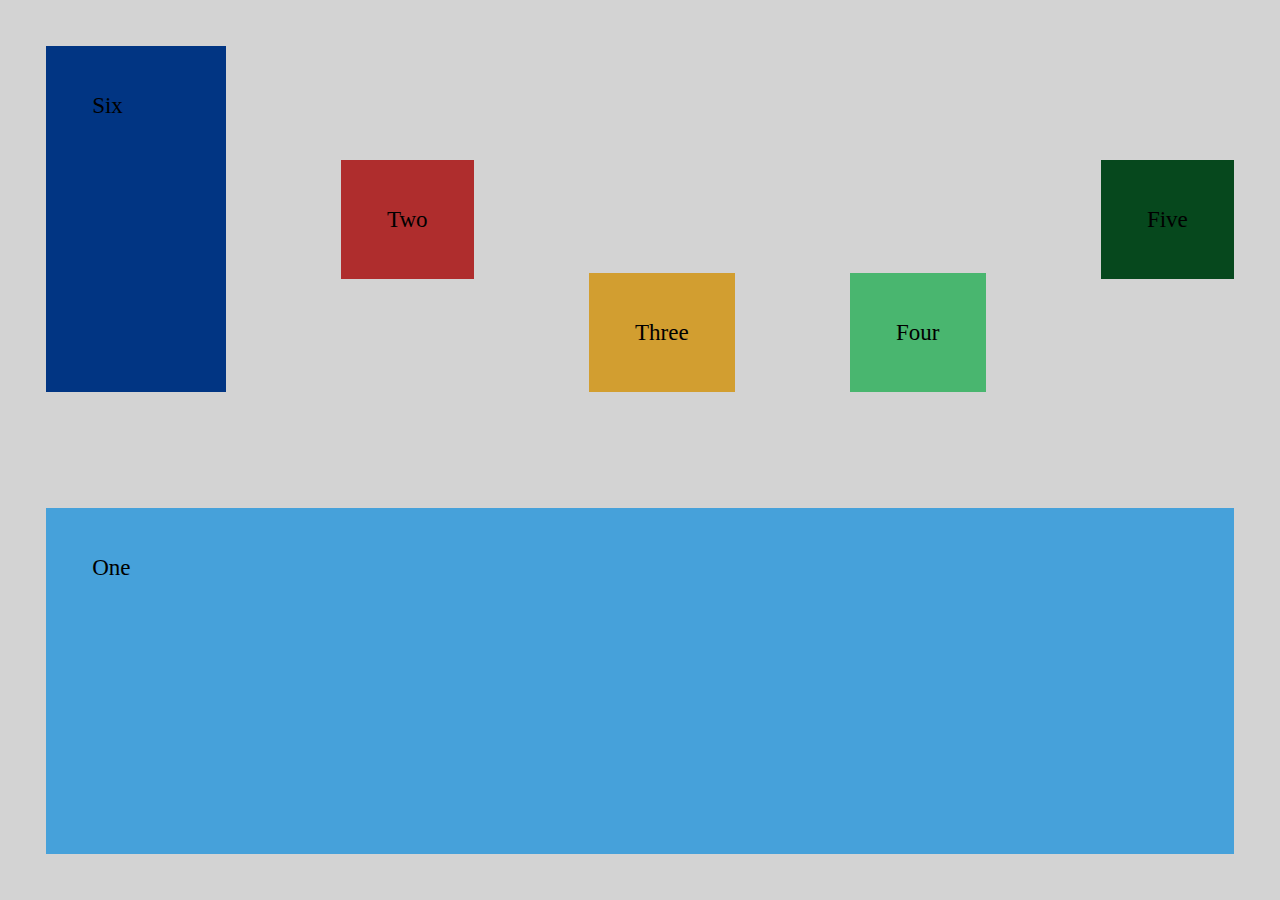
<file: flex-basics1/index.html>
<!DOCTYPE html>
<html lang="en">
    <head>
        <meta charset="UTF-8" />
        <meta http-equiv="X-UA-Compatible" content="IE=edge" />
        <meta name="viewport" content="width=device-width, initial-scale=1.0" />
        <link rel="stylesheet" href="./style.css" />
        <title>Flex basics</title>
    </head>
    <body>
        <div class="parent">
            <div class="child-one child">One</div>
            <div class="child-two child">Two</div>
            <div class="child-three child">Three</div>
            <div class="child-four child">Four</div>
            <div class="child-five child">Five</div>
            <div class="child-six child">Six</div>
        </div>
    </body>
</html>
</file>
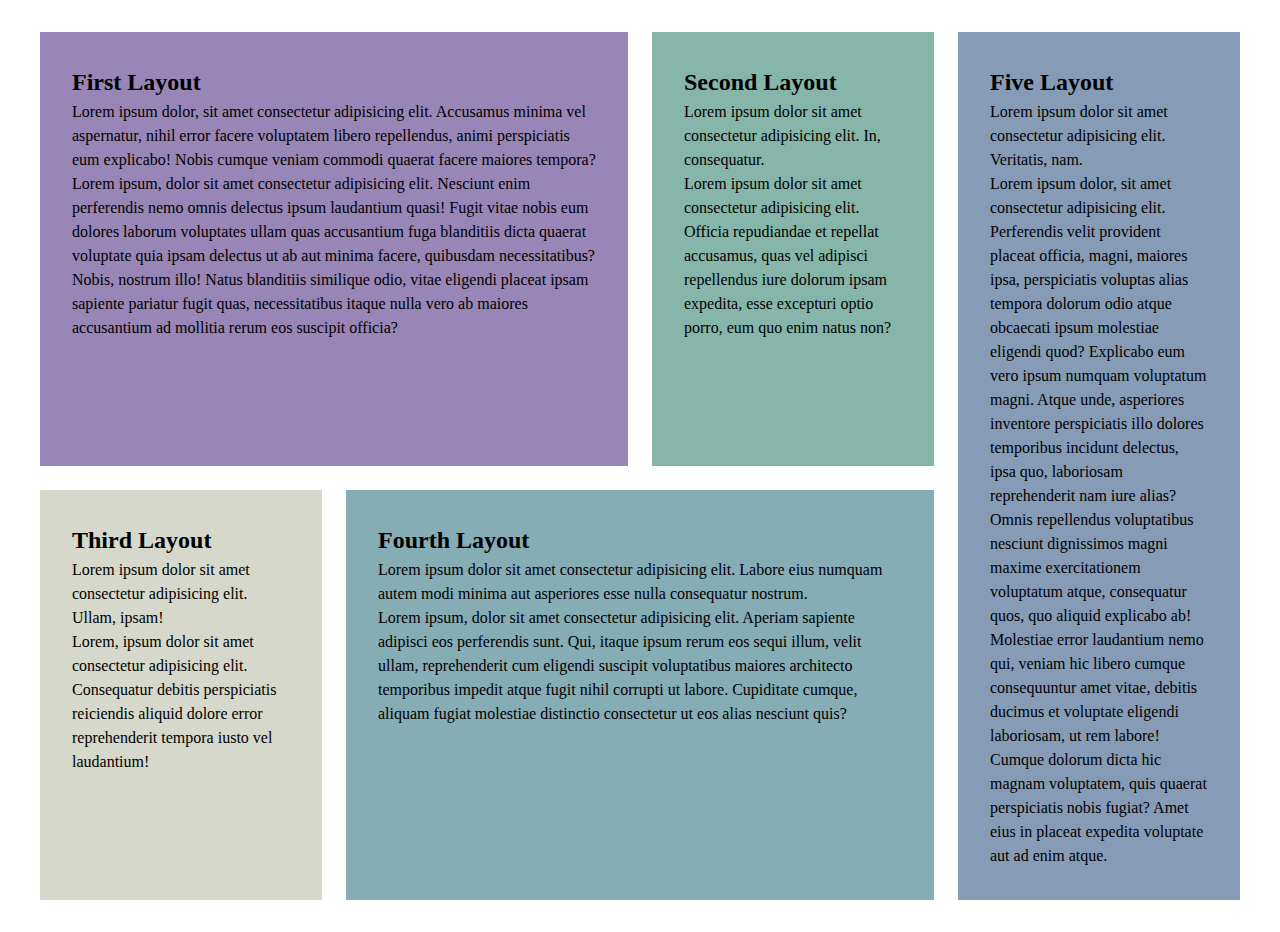
<file: grid-articles/index.html>
<!DOCTYPE html>
<html lang="en">
    <head>
        <meta charset="UTF-8" />
        <meta http-equiv="X-UA-Compatible" content="IE=edge" />
        <meta name="viewport" content="width=device-width, initial-scale=1.0" />
        <link rel="stylesheet" href="style.css" />
        <link rel="stylesheet" href="grid.css" />
        <title>Grid Basics</title>
    </head>
    <body>
        <main class="grid-layout">
            <article class="block article-1">
                <div>
                    <h2>First Layout</h2>
                </div>
                <p>
                    Lorem ipsum dolor, sit amet consectetur adipisicing elit. Accusamus
                    minima vel aspernatur, nihil error facere voluptatem libero
                    repellendus, animi perspiciatis eum explicabo! Nobis cumque veniam
                    commodi quaerat facere maiores tempora?
                </p>
                <p>
                    Lorem ipsum, dolor sit amet consectetur adipisicing elit. Nesciunt
                    enim perferendis nemo omnis delectus ipsum laudantium quasi! Fugit
                    vitae nobis eum dolores laborum voluptates ullam quas accusantium fuga
                    blanditiis dicta quaerat voluptate quia ipsam delectus ut ab aut
                    minima facere, quibusdam necessitatibus? Nobis, nostrum illo! Natus
                    blanditiis similique odio, vitae eligendi placeat ipsam sapiente
                    pariatur fugit quas, necessitatibus itaque nulla vero ab maiores
                    accusantium ad mollitia rerum eos suscipit officia?
                </p>
            </article>
            <article class="block article-2">
                <div>
                    <h2>Second Layout</h2>
                </div>
                <p>
                    Lorem ipsum dolor sit amet consectetur adipisicing elit. In,
                    consequatur.
                </p>
                <p>
                    Lorem ipsum dolor sit amet consectetur adipisicing elit. Officia
                    repudiandae et repellat accusamus, quas vel adipisci repellendus iure
                    dolorum ipsam expedita, esse excepturi optio porro, eum quo enim natus
                    non?
                </p>
            </article>
            <article class="block article-3">
                <div>
                    <h2>Third Layout</h2>
                </div>
                <p>
                    Lorem ipsum dolor sit amet consectetur adipisicing elit. Ullam, ipsam!
                </p>
                <p>
                    Lorem, ipsum dolor sit amet consectetur adipisicing elit. Consequatur
                    debitis perspiciatis reiciendis aliquid dolore error reprehenderit
                    tempora iusto vel laudantium!
                </p>
            </article>
            <article class="block article-4">
                <div>
                    <h2>Fourth Layout</h2>
                </div>
                <p>
                    Lorem ipsum dolor sit amet consectetur adipisicing elit. Labore eius
                    numquam autem modi minima aut asperiores esse nulla consequatur
                    nostrum.
                </p>
                <p>
                    Lorem ipsum, dolor sit amet consectetur adipisicing elit. Aperiam
                    sapiente adipisci eos perferendis sunt. Qui, itaque ipsum rerum eos
                    sequi illum, velit ullam, reprehenderit cum eligendi suscipit
                    voluptatibus maiores architecto temporibus impedit atque fugit nihil
                    corrupti ut labore. Cupiditate cumque, aliquam fugiat molestiae
                    distinctio consectetur ut eos alias nesciunt quis?
                </p>
            </article>
            <article class="block article-5">
                <div>
                    <h2>Five Layout</h2>
                </div>
                <p>
                    Lorem ipsum dolor sit amet consectetur adipisicing elit. Veritatis,
                    nam.
                </p>
                <p>
                    Lorem ipsum dolor, sit amet consectetur adipisicing elit. Perferendis
                    velit provident placeat officia, magni, maiores ipsa, perspiciatis
                    voluptas alias tempora dolorum odio atque obcaecati ipsum molestiae
                    eligendi quod? Explicabo eum vero ipsum numquam voluptatum magni.
                    Atque unde, asperiores inventore perspiciatis illo dolores temporibus
                    incidunt delectus, ipsa quo, laboriosam reprehenderit nam iure alias?
                    Omnis repellendus voluptatibus nesciunt dignissimos magni maxime
                    exercitationem voluptatum atque, consequatur quos, quo aliquid
                    explicabo ab! Molestiae error laudantium nemo qui, veniam hic libero
                    cumque consequuntur amet vitae, debitis ducimus et voluptate eligendi
                    laboriosam, ut rem labore! Cumque dolorum dicta hic magnam voluptatem,
                    quis quaerat perspiciatis nobis fugiat? Amet eius in placeat expedita
                    voluptate aut ad enim atque.
                </p>
            </article>
        </main>
    </body>
</html>
</file>
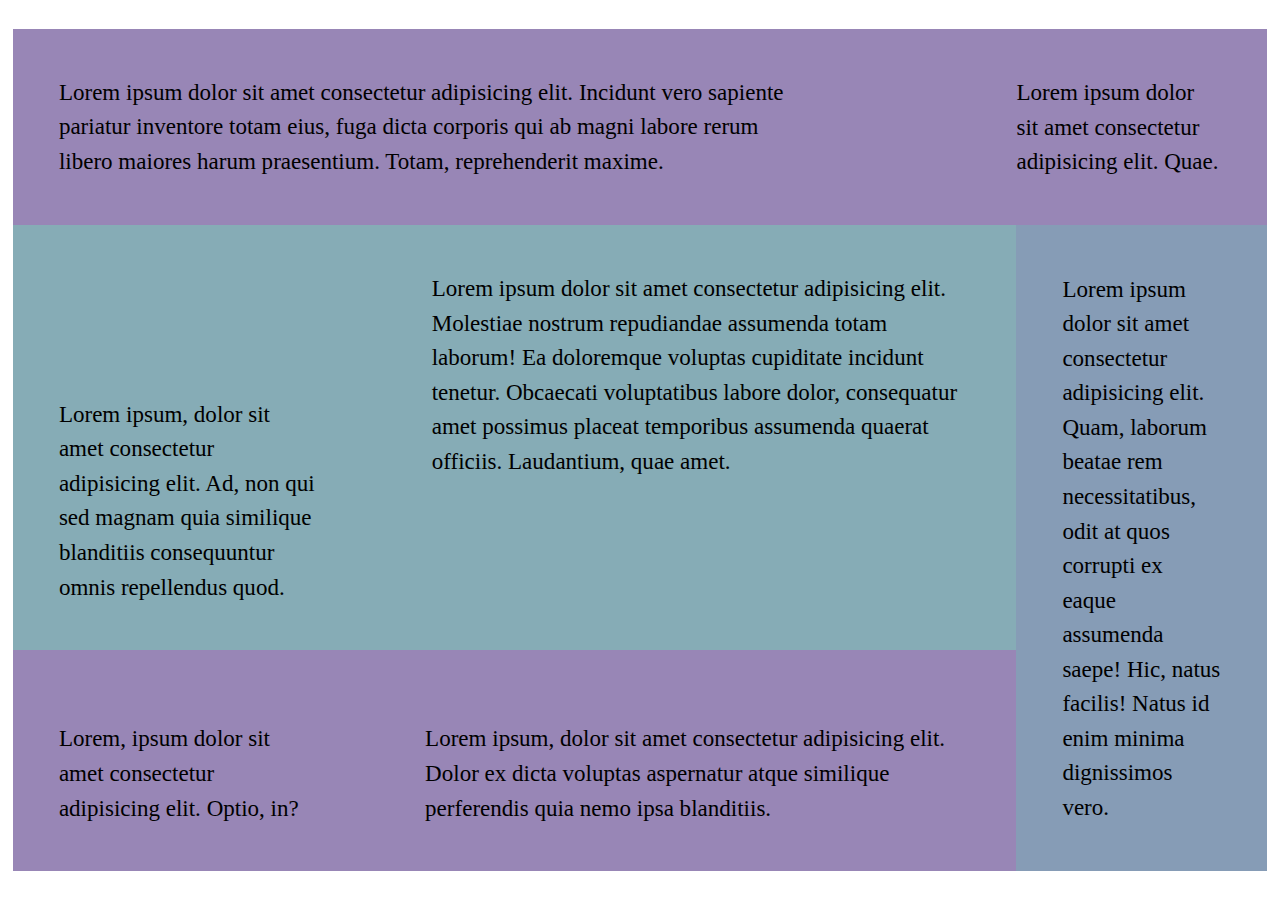
<file: grid-flex-layout/index.html>
<!DOCTYPE html>
<html lang="en">
    <head>
        <meta charset="UTF-8" />
        <meta http-equiv="X-UA-Compatible" content="IE=edge" />
        <meta name="viewport" content="width=device-width, initial-scale=1.0" />
        <link rel="stylesheet" href="./style.css" />
        <link rel="stylesheet" href="./grid-flex.css" />
        <title>Document</title>
    </head>
    <body>
        <header>
            <p>
                Lorem ipsum dolor sit amet consectetur adipisicing elit. Incidunt vero
                sapiente pariatur inventore totam eius, fuga dicta corporis qui ab magni
                labore rerum libero maiores harum praesentium. Totam, reprehenderit
                maxime.
            </p>
            <p>Lorem ipsum dolor sit amet consectetur adipisicing elit. Quae.</p>
        </header>

        <div class="main-content">
            <p>
                Lorem ipsum, dolor sit amet consectetur adipisicing elit. Ad, non qui sed
                magnam quia similique blanditiis consequuntur omnis repellendus quod.
            </p>
            <p>
                Lorem ipsum dolor sit amet consectetur adipisicing elit. Molestiae nostrum
                repudiandae assumenda totam laborum! Ea doloremque voluptas cupiditate
                incidunt tenetur. Obcaecati voluptatibus labore dolor, consequatur amet
                possimus placeat temporibus assumenda quaerat officiis. Laudantium, quae
                amet.
            </p>
        </div>

        <div class="sidebar">
            <p>
                Lorem ipsum dolor sit amet consectetur adipisicing elit. Quam, laborum
                beatae rem necessitatibus, odit at quos corrupti ex eaque assumenda saepe!
                Hic, natus facilis! Natus id enim minima dignissimos vero.
            </p>
        </div>

        <footer>
            <p>Lorem, ipsum dolor sit amet consectetur adipisicing elit. Optio, in?</p>
            <p>
                Lorem ipsum, dolor sit amet consectetur adipisicing elit. Dolor ex dicta
                voluptas aspernatur atque similique perferendis quia nemo ipsa blanditiis.
            </p>
        </footer>
    </body>
</html>
</file>
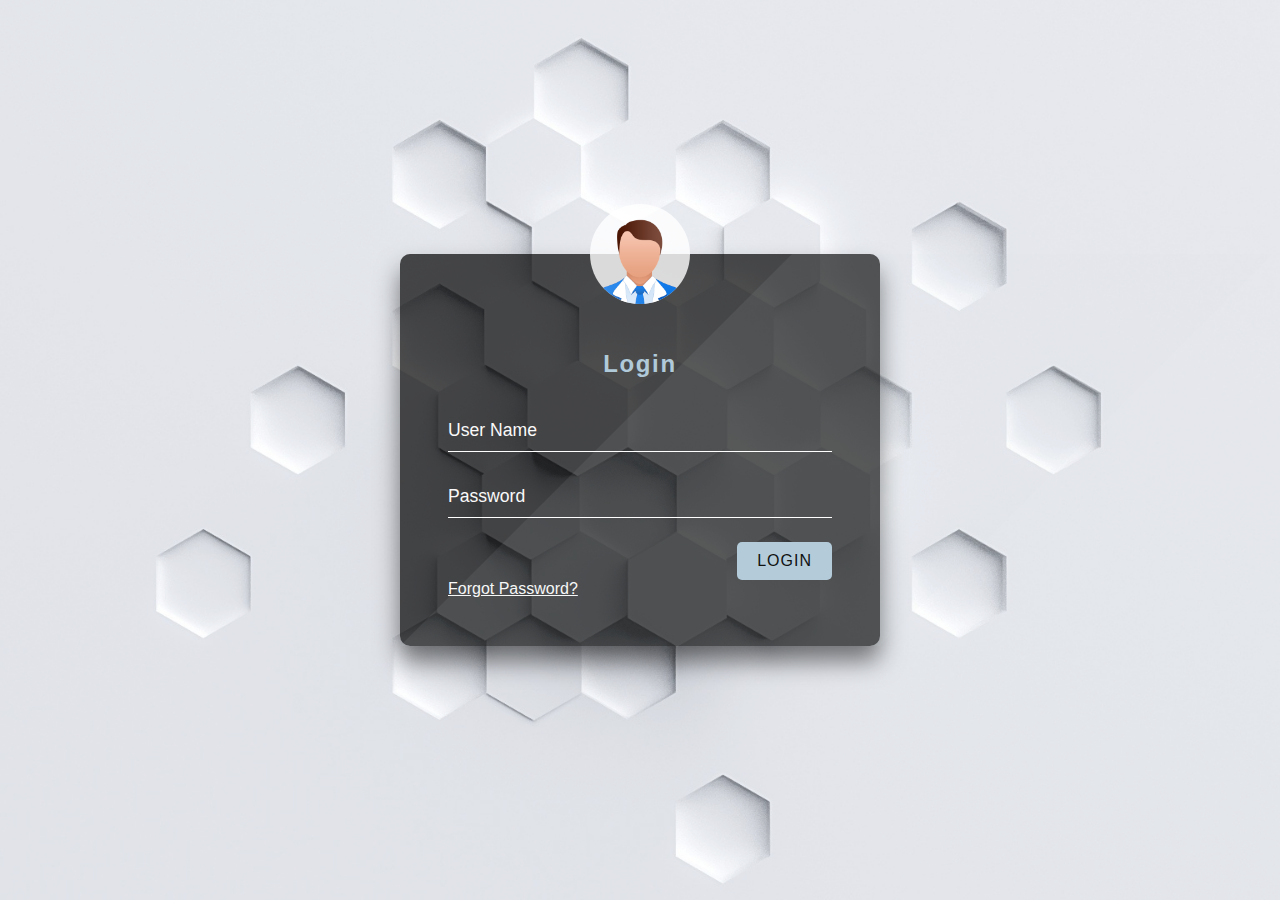
<file: login-flex-layout/index.html>
<!DOCTYPE html>
<html lang="en">
    <head>
        <meta charset="UTF-8" />
        <meta http-equiv="X-UA-Compatible" content="IE=edge" />
        <meta name="viewport" content="width=device-width, initial-scale=1.0" />
        <link rel="stylesheet" href="./style.css" />
        <title>Login</title>
    </head>
    <body>
        <div class="login-wrapper">
            <form action="" class="form">
                <img src="img/avatar.png" alt="" />
                <h2>Login</h2>
                <div class="input-group">
                    <input type="text" name="loginUser" id="loginUser" required />
                    <label for="loginUser">User Name</label>
                </div>
                <div class="input-group">
                    <input
                        type="password"
                        name="loginPassword"
                        id="loginPassword"
                        required
                    />
                    <label for="loginPassword">Password</label>
                </div>
                <input type="submit" value="Login" class="submit-btn" />
                <a href="#forgot-pw" class="forgot-pw">Forgot Password?</a>
            </form>

            <div id="forgot-pw">
                <form action="" class="form">
                    <a href="#" class="close">&times;</a>
                    <h2>Reset Password</h2>
                    <div class="input-group">
                        <input type="email" name="email" id="email" required />
                        <label for="email">Email</label>
                    </div>
                    <input type="submit" value="Submit" class="submit-btn" />
                </form>
            </div>
        </div>
    </body>
</html>
</file>
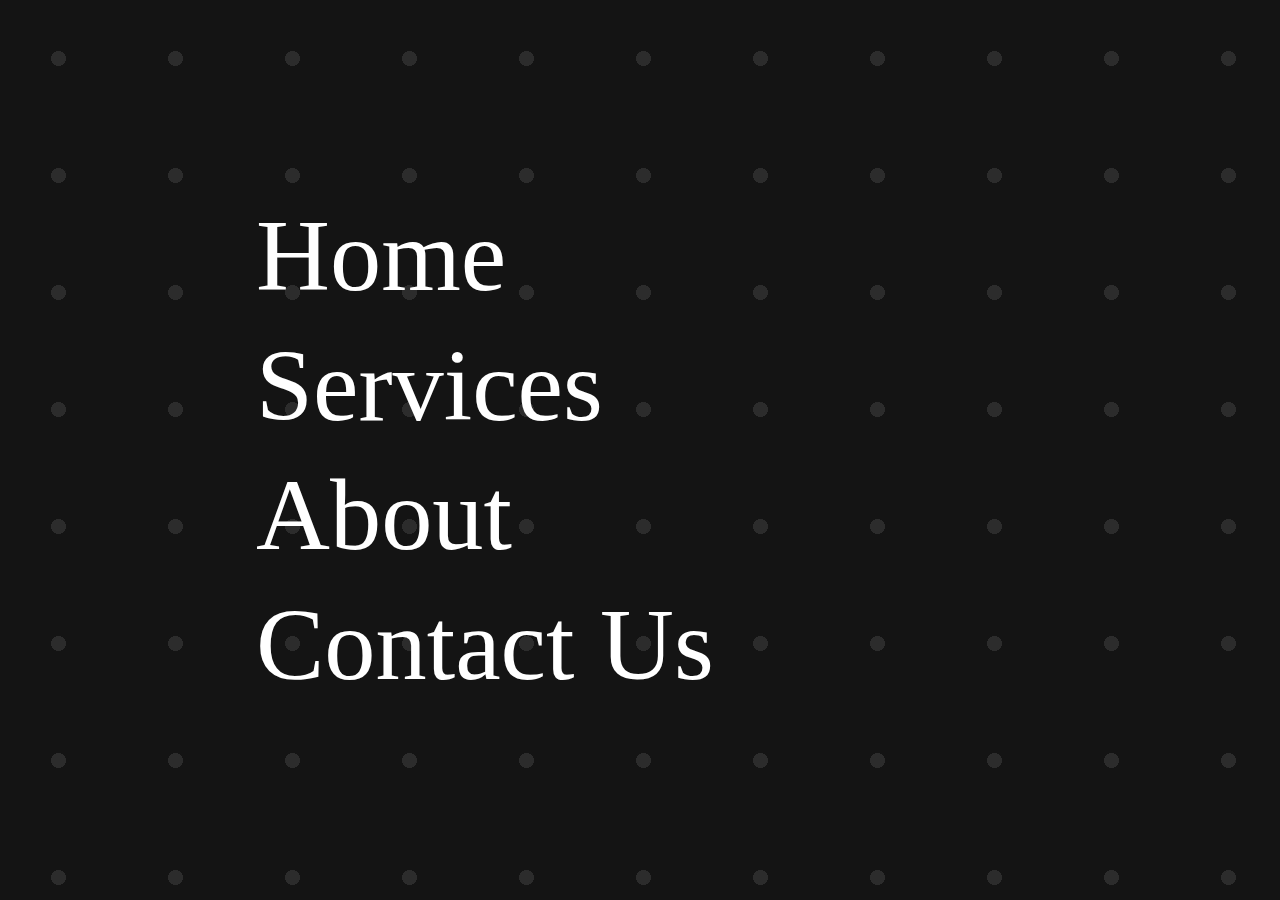
<file: transition-menu/index.html>
<!DOCTYPE html>
<html lang="en">
    <head>
        <meta charset="UTF-8" />
        <meta http-equiv="X-UA-Compatible" content="IE=edge" />
        <meta name="viewport" content="width=device-width, initial-scale=1.0" />
        <link rel="stylesheet" href="./style.css" />
        <script src="./main.js" defer></script>
        <title>Menu</title>
    </head>
    <body>
        <div id="menu">
            <div id="menu-items">
                <div class="menu-item">Home</div>
                <div class="menu-item">Services</div>
                <div class="menu-item">About</div>
                <div class="menu-item">Contact Us</div>
            </div>
            <div id="menu-background-pattern"></div>
            <div id="menu-background-image"></div>
        </div>
    </body>
</html>
</file>
<file: flex-basics1/style.css>
/* Box sizing rules */
*,
*::before,
*::after {
    font-size: 1.2rem;
    box-sizing: border-box;
    margin-top: 0;
}
/* Remove default margin */
body,
h1,
h2,
h3,
h4,
p,
figure,
blockquote,
dl,
dd {
    margin: 0;
}

.parent {
    background-color: lightgray;
    height: 100vh;
    padding: 2em;
    display: flex;
    gap: 5em;
    flex-wrap: wrap;
    justify-content: space-evenly;
    align-items: flex-end;
}

.child {
    padding: 2em;
}

.child-one {
    background-color: rgb(70, 161, 218);
    align-self: stretch;
    order: 1;
    flex-grow: 1;
}

.child-two {
    background-color: rgb(175, 45, 45);
    align-self: center;
}

.child-three {
    background-color: rgb(210, 158, 48);
}

.child-four {
    background-color: rgb(73, 182, 111);
}

.child-five {
    background-color: rgb(6, 72, 29);
    align-self: center;
}

.child-six {
    background-color: rgb(1, 53, 131);
    align-self: stretch;
    order: -1;
    flex-grow: 1;
}
</file>
<file: grid-articles/style.css>
/* Box sizing rules */
*,
*::before,
*::after {
    box-sizing: border-box;
}

/* Remove default margin */
body,
h1,
h2,
h3,
h4,
p,
figure,
blockquote,
dl,
dd {
    margin: 0;
}

/* Remove list styles on ul, ol elements with a list role, which suggests default styling will be removed */
ul[role='list'],
ol[role='list'] {
    list-style: none;
}

/* Set core root defaults */
html:focus-within {
    scroll-behavior: smooth;
}

/* Set core body defaults */
body {
    min-height: 100vh;
    text-rendering: optimizeSpeed;
    line-height: 1.5;
}

/* A elements that don't have a class get default styles */
a:not([class]) {
    text-decoration-skip-ink: auto;
}

/* Inherit fonts for inputs and buttons */
input,
button,
textarea,
select {
    font: inherit;
}

/* Remove all animations, transitions and smooth scroll for people that prefer not to see them */
@media (prefers-reduced-motion: reduce) {
    html:focus-within {
        scroll-behavior: auto;
    }

    *,
    *::before,
    *::after {
        animation-duration: 0.01ms !important;
        animation-iteration-count: 1 !important;
        transition-duration: 0.01ms !important;
        scroll-behavior: auto !important;
    }
}

body {
    display: grid;
    place-content: center;
    min-height: 100vh;
}
</file>
<file: grid-articles/grid.css>
.grid-layout {
    display: grid;
    gap: 1.5rem;
    grid-auto-columns: 1fr;
    grid-template-areas:
        'first'
        'second'
        'third'
        'fourth'
        'five';
    padding-block: 2rem;
    width: min(95%, 75rem);
    margin-inline: auto;
}

.block {
    padding: 2rem;
}

.article-1 {
    background: hsl(263 25% 62%);
    grid-area: first;
}
.article-2 {
    background: hsl(163 25% 62%);
    grid-area: second;
}
.article-3 {
    background: hsl(73 15% 82%);
    grid-area: third;
}
.article-4 {
    background: hsl(193 25% 62%);
    grid-area: fourth;
}
.article-5 {
    background: hsl(213 25% 62%);
    grid-area: five;
}

@media screen and (min-width: 39em) {
    .grid-layout {
        grid-template-areas:
            'first first'
            'second five'
            'third five'
            'fourth fourth';
    }
}

@media screen and (min-width: 55em) {
    .grid-layout {
        grid-template-areas:
            'first first second'
            'five five five'
            'third fourth fourth';
    }
}

@media screen and (min-width: 77em) {
    .grid-layout {
        grid-template-areas:
            'first first second five'
            'third fourth fourth five';
    }
}
</file>
<file: grid-flex-layout/style.css>
/* Box sizing rules */
*,
*::before,
*::after {
    font-size: 1.2rem;
    box-sizing: border-box;
    margin-top: 0;
}

/* Remove default margin */
body,
h1,
h2,
h3,
h4,
p,
figure,
blockquote,
dl,
dd {
    margin: 0;
}

/* Set core root defaults */
html:focus-within {
    scroll-behavior: smooth;
}

/* Set core body defaults */
body {
    min-height: 100vh;
    text-rendering: optimizeSpeed;
    line-height: 1.5;
}

/* Inherit fonts for inputs and buttons */
input,
button,
textarea,
select {
    font: inherit;
}

/* Remove all animations, transitions and smooth scroll for people that prefer not to see them */
@media (prefers-reduced-motion: reduce) {
    html:focus-within {
        scroll-behavior: auto;
    }

    *,
    *::before,
    *::after {
        animation-duration: 0.01ms !important;
        animation-iteration-count: 1 !important;
        transition-duration: 0.01ms !important;
        scroll-behavior: auto !important;
    }
}

header,
.main-content,
.sidebar,
footer {
    padding: 2em;
}
</file>
<file: grid-flex-layout/grid-flex.css>
body {
    display: grid;
    grid-auto-columns: 1fr;
    grid-template-areas:
        'header'
        'header'
        'main'
        'main'
        'main'
        'main'
        'main'
        'side'
        'footer';
    padding-block: 1.5rem;
    width: min(98%);
    margin-inline: auto;
}

header {
    background: hsl(263 25% 62%);
    grid-area: header;
    display: flex;
    gap: 2em;
    flex-direction: column;
}
.main-content {
    background: hsl(193 25% 62%);
    grid-area: main;
    display: flex;
    gap: 3em;
    flex-direction: column;
}
.sidebar {
    background: hsl(213 25% 62%);
    grid-area: side;
    display: flex;
}
footer {
    background: hsl(263 25% 62%);
    grid-area: footer;
    display: flex;
    gap: 2em;
    flex-direction: column;
}
@media only screen and (min-width: 49em) {
    body {
        grid-template-areas:
            'header header header'
            'header header header'
            'main main side'
            'main main side'
            'main main side'
            'main main side'
            'main main side'
            'footer footer footer';
    }
    header {
        flex-direction: row;
        gap: 10em;
    }
    .main-content {
        flex-direction: row;
        gap: 5em;
    }
    .main-content p:first-child {
        align-self: flex-end;
    }
    footer {
        flex-direction: row;
        gap: 5em;
    }
}

@media only screen and (min-width: 77em) {
    body {
        grid-template-areas:
            'header header header header header'
            'header header header header header'
            'main main main main side'
            'main main main main side'
            'main main main main side'
            'main main main main side'
            'main main main main side'
            'footer footer footer footer side';
    }
    header {
        justify-content: space-evenly;
    }
    header p:last-child {
        align-self: flex-end;
    }
    .main-content {
        justify-content: space-evenly;
    }
    .sidebar {
        align-items: center;
    }
    footer {
        justify-content: space-evenly;
        align-items: flex-end;
    }
}
</file>
<file: login-flex-layout/style.css>
/*
=============== 
Variables
===============
*/

:root {
    --clr-login: rgb(177, 202, 218);
    --clr-login-hover: rgb(197, 240, 220);
    --clr-login-active: rgb(157, 170, 208);
    --clr-white: rgb(249, 249, 249);
    --transition: all 0.3s ease;
    --transition-long: all 0.3s ease;
    --font-size-form: 1.1rem;
    --padding-input-group: 10px 0;
    --form-radius: 10px;
}
/*
=============== 
Global Styles
===============
*/
* {
    margin: 0;
    padding: 0;
    box-sizing: border-box;
}

body {
    font-family: sans-serif;
}

body::after {
    content: '';
    background: url('./img/bg.jpg') no-repeat center;
    background-size: cover;
    opacity: 0.8;
    top: 0;
    left: 0;
    bottom: 0;
    right: 0;
    position: absolute;
    z-index: -1;
}

.login-wrapper {
    height: 100vh;
    width: 100vw;
    display: flex;
    justify-content: center;
    align-items: center;
}

.form {
    position: relative;
    width: 100%;
    max-width: 30rem;
    padding: 6rem 3rem 3rem;
    background: rgba(0, 0, 0, 0.7);
    border-radius: var(--form-radius);
    color: var(--clr-white);
    box-shadow: 0 15px 25px rgba(0, 0, 0, 0.5);
}
.form::before {
    content: '';
    position: absolute;
    top: 0;
    left: 0;
    width: 100%;
    height: 100%;
    background: rgba(223, 226, 233, 0.08);
    transform: skewX(-45deg);
    transform-origin: bottom;
    pointer-events: none;
}
.form img {
    position: absolute;
    top: -50px;
    left: calc(50% - 50px);
    width: 100px;
    background: rgba(255, 255, 255, 0.8);
    border-radius: 50%;
}
.form h2 {
    text-align: center;
    letter-spacing: 0.1rem;
    margin-bottom: 2rem;
    color: var(--clr-login);
}
.form .input-group {
    position: relative;
}
.form .input-group input {
    width: 100%;
    padding: var(--padding-input-group);
    font-size: var(--font-size-form);
    letter-spacing: 1px;
    margin-bottom: 1.5rem;
    border: none;
    border-bottom: 1px solid #fff;
    outline: none;
    background-color: transparent;
    color: inherit;
}

.form .input-group label {
    position: absolute;
    top: 0;
    left: 0;
    padding: var(--padding-input-group);
    font-size: var(--font-size-form);
    pointer-events: none;
    transition: var(--transition);
}
.form .input-group input:focus + label,
.form .input-group input:valid + label {
    transform: translateY(-18px);
    color: var(--clr-login);
    font-size: 0.95rem;
}
.submit-btn {
    display: block;
    margin-left: auto;
    border: none;
    outline: none;
    background: var(--clr-login);
    font-size: 1rem;
    text-transform: uppercase;
    letter-spacing: 1px;
    padding: 10px 20px;
    border-radius: 5px;
    cursor: pointer;
}
.submit-btn:hover {
    background-color: var(--clr-login-hover);
    transform: translateY(-2px);
    transition-duration: 150ms;
}
.submit-btn:focus {
    outline: 2px solid rgb(177, 202, 218, 0.5);
    outline-offset: 2px;
}
.submit-btn:active {
    background-color: var(--clr-login-active);
}
.forgot-pw {
    color: inherit;
}
#forgot-pw {
    position: absolute;
    display: flex;
    justify-content: center;
    align-items: center;
    top: 0;
    left: 0;
    right: 0;
    height: 0;
    z-index: 1;
    background: var(--clr-white);
    opacity: 0;
    transition: var(--transition-long);
}
#forgot-pw:target {
    height: 100%;
    opacity: 1;
}
.close {
    position: absolute;
    right: 1.5rem;
    top: 0.5rem;
    font-size: 3rem;
    font-weight: 750;
    text-decoration: none;
    color: inherit;
}
</file>
<file: transition-menu/style.css>
*,
*::before,
*::after {
    box-sizing: border-box;
}
* {
    margin: 0;
    padding: 0;
    font: inherit;
}
html {
    color-scheme: dark light;
    font-family: 'Ibarra Real Nova', ui-sans-serif;
}
body {
    min-height: 100vh;
}
img,
picture,
svg,
video {
    display: block;
    max-width: 100%;
}
input,
textarea,
button,
select {
    font: inherit;
}

/* styling */
body {
    background-color: rgb(20, 20, 20);
}

#menu {
    align-items: center;
    display: flex;
    height: 100vh;
    width: 100vw;
}

#menu-items {
    margin-left: clamp(4rem, 20vw, 48rem);
    position: relative;
    z-index: 2;
}

#menu-background-pattern {
    background-image: radial-gradient(rgba(255, 255, 255, 0.1) 9%, transparent 9%);
    background-position: 0% 0%;
    background-size: 13vmin 13vmin;
    height: 100vh;
    width: 100vw;
    left: 0px;
    position: absolute;
    top: 0px;
    transition: opacity 800ms ease, background-size 800ms ease,
        background-position 800ms ease;
    z-index: 1;
}

#menu-background-image {
    background-image: url('https://images.unsplash.com/photo-1670889505554-c71ef4bc9fa6?ixlib=rb-4.0.3&ixid=MnwxMjA3fDB8MHxwaG90by1wYWdlfHx8fGVufDB8fHx8&auto=format&fit=crop&w=1976&q=80');
    background-position: center 40%;
    background-size: 110vmax;
    height: 100%;
    width: 100%;
    left: 0px;
    opacity: 0.15;
    position: absolute;
    top: 0px;
    transition: opacity 800ms ease, background-size 800ms ease,
        background-position 800ms ease;
    z-index: 0;
}

.menu-item {
    color: white;
    cursor: pointer;
    display: block;
    font-size: clamp(3rem, 8vw, 8rem);
    padding: clamp(0.25rem, 0.5vw, 1rem) 0rem;
    text-decoration: none;
    transition: opacity 400ms ease;
}

#menu-items:hover > .menu-item {
    opacity: 0.3;
}

#menu-items:hover > .menu-item:hover {
    opacity: 1;
}

#menu-items:hover ~ #menu-background-pattern {
    background-size: 11vmin 11vmin;
    opacity: 0.5;
}

#menu-items:hover ~ #menu-background-image {
    background-size: 100vmax;
    opacity: 0.1;
}

#menu-items:hover > .menu-item {
    opacity: 0.3;
}

#menu-items:hover > .menu-item:hover {
    opacity: 1;
}

#menu[data-active-index='0'] > #menu-background-pattern {
    background-position: 0% -25%;
}

#menu[data-active-index='1'] > #menu-background-pattern {
    background-position: 0% -50%;
}

#menu[data-active-index='2'] > #menu-background-pattern {
    background-position: 0% -75%;
}

#menu[data-active-index='3'] > #menu-background-pattern {
    background-position: 0% -100%;
}

#menu[data-active-index='0'] > #menu-background-image {
    background-position: center 45%;
}

#menu[data-active-index='1'] > #menu-background-image {
    background-position: center 50%;
}

#menu[data-active-index='2'] > #menu-background-image {
    background-position: center 55%;
}

#menu[data-active-index='3'] > #menu-background-image {
    background-position: center 60%;
}
</file>
